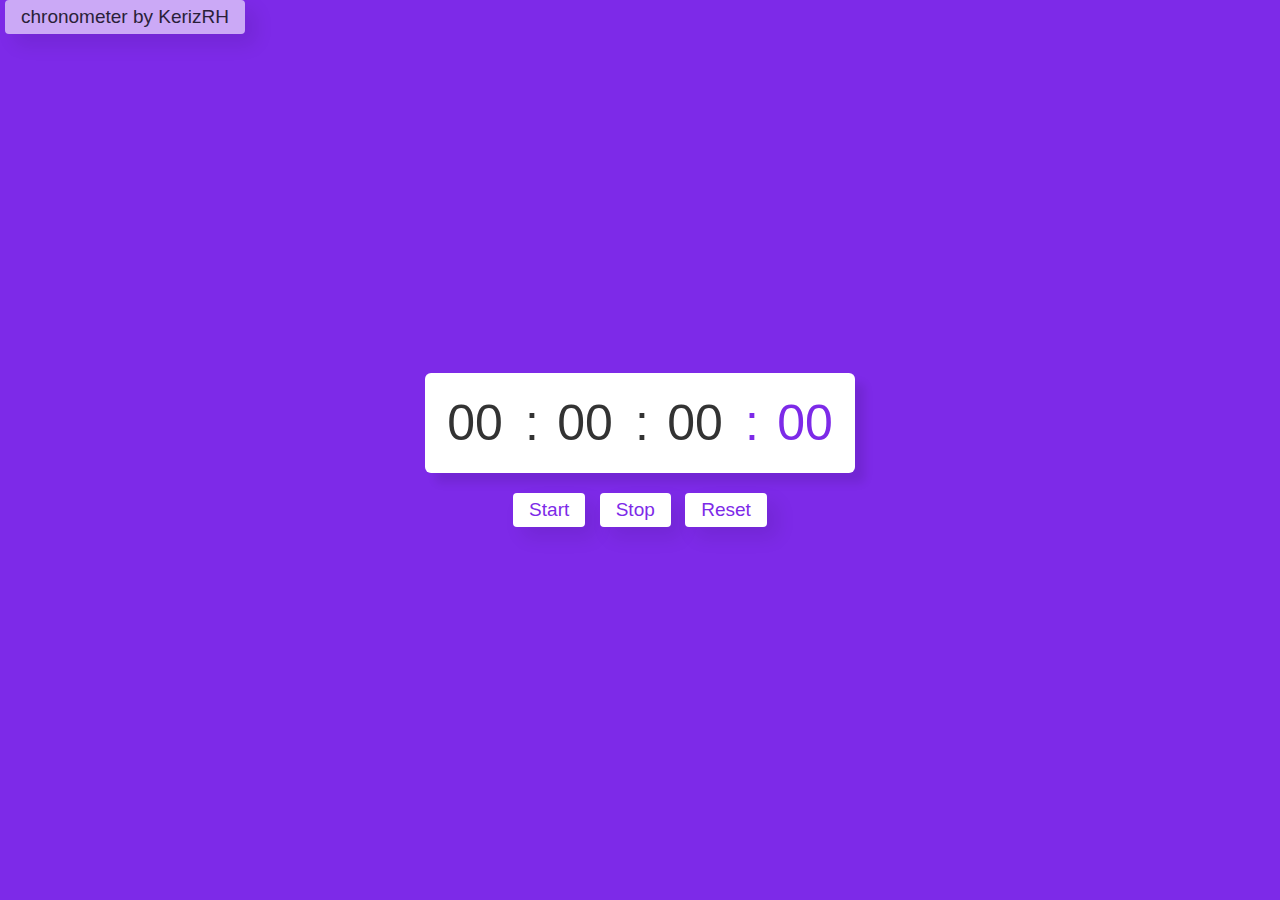
<file: Día 1/Index.html>
<!DOCTYPE html>
<html lang="en">
<head>
    <meta charset="UTF-8">
    <meta http-equiv="X-UA-Compatible" content="IE=edge">
    <meta name="viewport" content="width=device-width, initial-scale=1.0">
    <link rel="stylesheet" href="Style.css">
    <title>KerizRh </title>
</head>
<body>
        <h1>chronometer by KerizRH</h1>


    <div class="wrapper">
        <div class="time">
            <span class="hour">00</span>
            <span class="colon">:</span>
            <span class="minute">00</span>
            <span class="colon">:</span>
            <span class="second">00</span>
            <span class="colon ms-colon">:</span>
            <span class="millisecond">00</span>
        </div>

        <div class="buttons">
            <button class="start">Start</button>
            <button class="stop">Stop</button>
            <button class="reset">Reset</button>
        </div>
    </div>

    <script src="Script.js"></script>
</body>
</html>
</file>
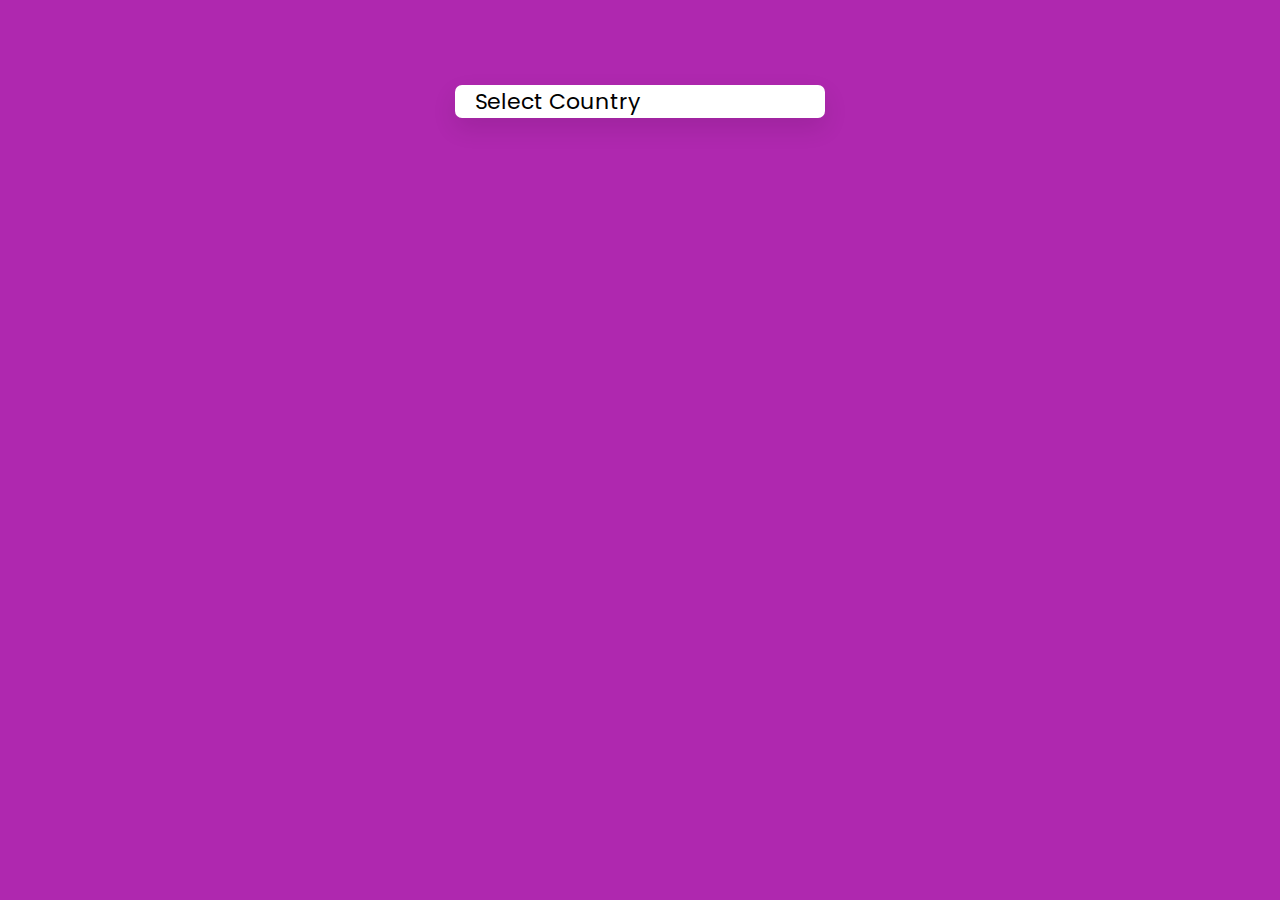
<file: Día 3/Index.html>
<!DOCTYPE html>
<html lang="en">
<head>
    <meta charset="UTF-8">
    <meta http-equiv="X-UA-Compatible" content="IE=edge">
    <meta name="viewport" content="width=device-width, initial-scale=1.0">
    <link rel="stylesheet" href="https://unicons.iconscout.com/release/v4.0.0/css/line.css">
    <link rel="stylesheet" href="Style.css">  
    <title>workthreeKerizRH</title>

</head>
<body>
    <div class="wrapper">
        <div class="select-btn">
            <span>Select Country</span>
            <i class="uil uil-angle-down"></i>
        </div>
        <div class="content">
            <div class="search">
                <i class="uil uil-search"></i>
                <input type="text" spellcheck="false" placeholder="search">
            </div>
            <ul class="options"></ul>
        </div>
    </div>
    
    <script src="Script.js"></script>
    
</body>
</html>
</file>
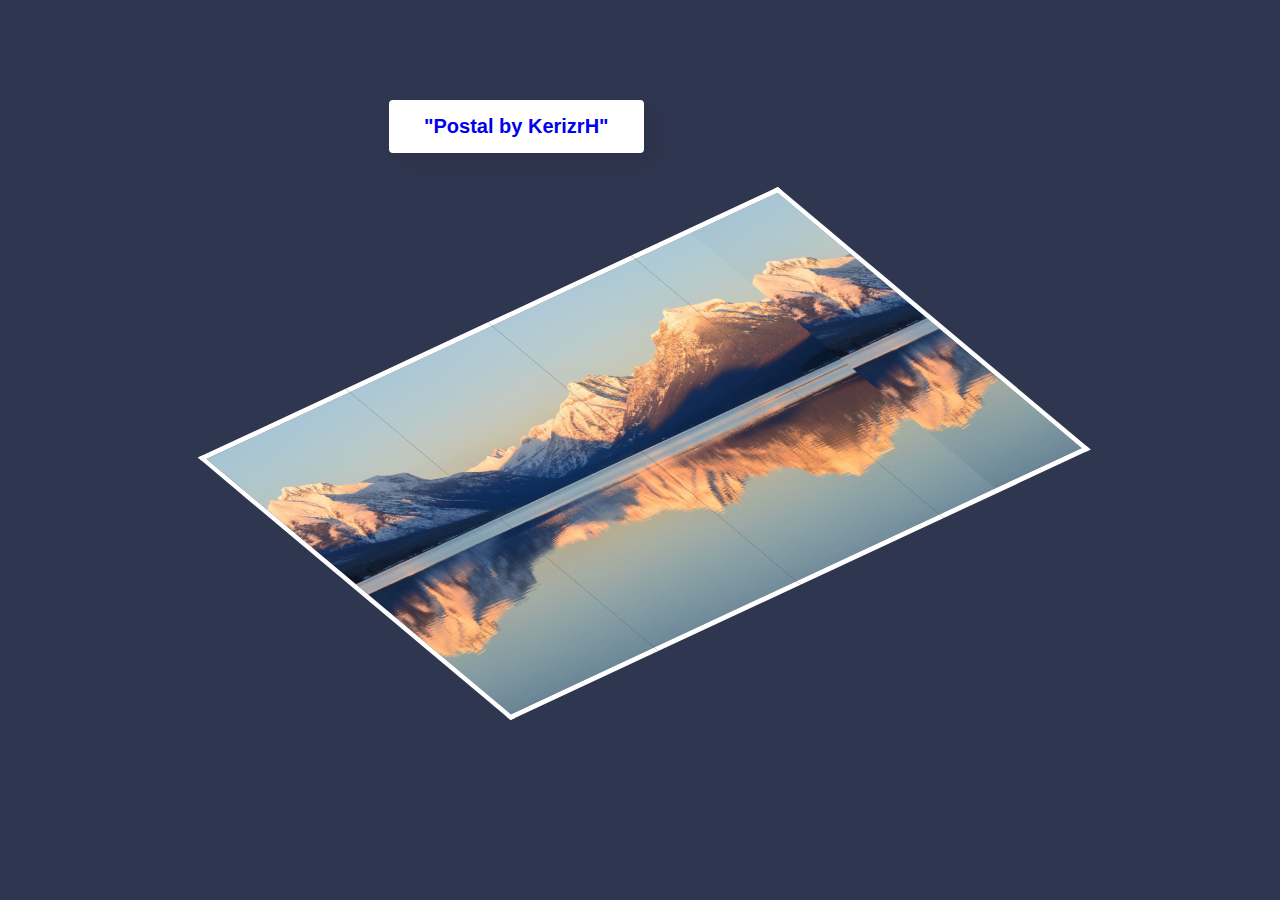
<file: Día 4/index.html>
<!DOCTYPE html>
<html lang="en">
<head>
    <meta charset="UTF-8">
    <meta http-equiv="X-UA-Compatible" content="IE=edge">
    <meta name="viewport" content="width=device-width, initial-scale=1.0">
    <link rel="stylesheet" href="style.css">
    <title>WorkfourKerizrH</title>
</head>
<body>
    <h1><a href="https://github.com/Kerizr/50-d-as-50-proyectos-Js/tree/main/D%C3%ADa%204" target="_blank">"Postal by KerizrH"</a></h1>
    <div class="box">
        <span style="--i:0"></span>
        <span style="--i:1"></span>
        <span style="--i:2"></span>
        <span style="--i:3"></span>
    </div>
</body>
</html>
</file>
<file: Día 1/Style.css>
*{
    margin: 0;
    padding: 0;
    box-sizing: border-box;
    font-family: sans-serif;
}

body{
    height: 100vh;
    display: flex;
    align-items: center;
    justify-content: center;
    background: #7d2ae8;
}


h1 {
    position: absolute;
    top: 0;
    left: 0;
    margin: 0;
    padding: 6px 16px ;
    outline: none;
    border: none;
    margin: 0 5px;
    color: #2a1f39;
    background: #ffffff99;
    font-size: 19px;
    font-weight: 500;
    border-radius: 4px;
    cursor: pointer;
    box-shadow: 10px 10px 20px rgb(0, 0, 0, .09)
}

.wrapper{
    user-select: none;
}

.wrapper .time{
    height: 100px;
    background: #fff;
    display: flex;
    align-items: center;
    justify-content: center;
    border-radius: 6px;
    box-shadow: 10px 10px 10px rgb(0, 0, 0, .09);
}

.wrapper .time span{
    width: 100px;
    text-align: center;
    font-size: 50px;
    font-weight: 500;
    color: #333;
}

.time span.colon{
    width: 10px;
}

.time span.ms-colon,
.time span.millisecond {
    color: #7d2ae8;
}

.wrapper .buttons {
    text-align: center;
    margin-top: 20px;

}

.buttons button {
    padding: 6px 16px ;
    outline: none;
    border: none;
    margin: 0 5px;
    color: #7d2ae8;
    background: #fff;
    font-size: 19px;
    font-weight: 500;
    border-radius: 4px;
    cursor: pointer;
    box-shadow: 10px 10px 20px rgb(0, 0, 0, .09);
}

.buttons button.active,
.buttons button.stopActive {
    pointer-events: none;
    opacity: .7;
}
</file>
<file: Día 3/Style.css>
@import url('https://fonts.googleapis.com/css2?family=Poppins&display=swap');

*{
    margin: 0;
    padding: 0;
    box-sizing: border-box;
    font-family: 'Poppins', sans-serif;
}

body{
    background-color: rgb(175, 40, 175);
}

::selection {
    color: #fff;
    background-color: #800080;
}

.wrapper {
    width: 370px;
    margin: 85px auto 0;
}

.select-btn, li{
    display: flex;
    align-items: center;
    cursor: pointer;
}

.select-btn{
    height: 65%;
    padding: 0 20px;
    font-size: 22px;
    background-color: #fff;
    border-radius: 7px;
    justify-content: space-between;
    box-shadow: 0 10px 25px rgba(0, 0, 0, .1);
}

.select-btn i {
    font-size: 31px;
    transition: transform 0.3s linear;
}

.wrapper.active .select-btn i {
    transform: rotate(-180deg);
}

.content {
    display: none;
    padding: 20px;
    margin-top: 15px;
    background: #fff ;
    border-radius: 7px;
    box-shadow: 0 10px 25px rgba(0, 0, 0, .1);
}

.wrapper.active .content {
    display: block;
}

.content .search {
    position: relative;
}

.search i {
    top: 50%;
    left: 15px;
    color: #999;
    font-size: 20px;
    pointer-events: none;
    transform: translateY(-50%);
    position: absolute;
}

.search input {
    height: 50px;
    width: 100%;
    outline: none;
    font-size: 17px;
    border-radius: 5px;
    padding: 0 20px 0 43px;
    border: 1px solid #b3b3b3;
}

.search input:focus {
    padding-left: 45px;
    border: 2px solid #800080;
}

.search input::placeholder{
    color: #bfbfbb;
}

.content .options {
    margin-top: 10px;
    max-height: 250px;
    overflow-y: auto;
    padding-right: 7px;
}

.options::-webkit-scrollbar {
    width: 7px;
}

.options::-webkit-scrollbar-track{
    background: #f1f1f1;
    border-radius: 25px;
}

.options::-webkit-scrollbar-thumb {
    background: #ccc;
    border-radius: 25px;
}

.options::-webkit-scrollbar-thumb:hover {
    background: #b3b3b3;
}

.optionsli{
    height: 50px;
    padding: 0 13px;
    font-size: 21px;
}

.options li:hover, li.selected {
    border-radius: 5px;
    background: #f2f2f2;
}
</file>
<file: Día 4/style.css>
/* Importa la fuente Poppins desde Google Fonts */
@import url('https://fonts.googleapis.com/css2?family=Poppins&display=swap');

/* Estilo por defecto para todo el documento */
*{
    margin: 0;
    padding: 0;
}

/* Estilo para el cuerpo del documento */
body{
    height: 100%; /* Define la altura del cuerpo del documento al 100% */
    margin: 0; /* Elimina los márgenes por defecto del cuerpo */
    font-family: sans-serif, "poopins"; /* Define la fuente a utilizar en el cuerpo del documento */
    display: flex; /* Define que el cuerpo del documento será un flex container */
    justify-content: center; /* Centra los elementos horizontalmente en el eje principal */
    align-items: center; /* Centra los elementos verticalmente en el eje transversal */
    min-height: 100vh; /* Define la altura mínima del cuerpo del documento al 100% del viewport */
    background: #2f364f; /* Define el color de fondo del cuerpo del documento */
}

/* Estilo para el título */
h1{
    position: absolute; /* Define la posición del elemento como absoluta */
    top: 100px; /* Define la posición del elemento en la parte superior a 100px desde el borde superior del documento */
    left: 30%; /* Define la posición del elemento en la parte izquierda a 30% desde el borde izquierdo del documento */
    margin: 0; /* Elimina los márgenes por defecto del elemento */
    padding: 15px 35px ; /* Define el relleno del elemento */
    outline: none; /* Elimina el borde de resaltado al hacer click en el elemento */
    border: none; /* Elimina el borde por defecto del elemento */
    margin: 0 5px; /* Define el margen entre el elemento y otros elementos */
    color: #040404; /* Define el color del texto */
    background: #fff; /* Define el color de fondo del elemento */
    font-size: 20px; /* Define el tamaño de la fuente */
    font-weight: 500; /* Define el grosor de la fuente */
    font-weight: bold; /* Define el grosor de la fuente como bold */
    border-radius: 4px; /* Define el radio de los bordes del elemento */
    cursor: pointer; /* Define el cursor del ratón como pointer */
    box-shadow: 10px 10px 20px rgb(0, 0, 0, .09) /* Agrega una sombra al elemento */
}

/* Estilo para el enlace dentro del título */
h1 a {
    text-decoration: none; /* Elimina la decoración de enlace del enlace dentro del título */
}

/* Estilo para el contenedor de la caja */
.box {
    width: 640px; /* Define el ancho del contenedor de la caja */
    height: 360px; /* Define la altura del contenedor de la caja */
    transform: rotate(-25deg) skew(25deg); /* Aplica una transformación al contenedor de la caja para girarlo y sesgarlo */
    display: flex; /* Define que el contenedor de la caja será un flex container */
}

/* Estilo para la caja al pasar el cursor por encima */
.box:hover {
    transform: rotate(-25deg) skew(-25deg) translateY(-20px); /* Aplica una transform */
}

/* Define las propiedades del elemento "span" dentro del contenedor "box" */
.box span{
    width: 25%; /* Anchura del span */
    height: 100%; /* Altura del span */
    background: url(img.jpg); /* Imagen de fondo del span */
    background-size: cover; /* La imagen de fondo se ajusta a la anchura y altura del elemento */
    background-position: calc(-160px * var(--i)); /* Ubicación de la imagen de fondo */
    display: block; /* El elemento se muestra como bloque*/
    transition: .5s; /* Se aplica una transición suave de 0.5 segundos */
    pointer-events: none; /* El elemento no responde a eventos del puntero del ratón */
    border-top: 5px solid #fff; /* Establece una línea superior de 5px con color blanco */
    border-bottom: 5px solid #fff; /* Establece una línea inferior de 5px con color blanco */
}

/* Cuando el cursor pasa sobre el contenedor "box", se aplican los siguientes estilos a los elementos "span" impares */
.box:hover span:nth-child(odd) {
    transform: skewY(25deg); /* Transforma el elemento en un ángulo de 25 grados hacia arriba y hacia la derecha */
    box-shadow: inset 20px 0 50px rgba(0, 0, 0, .5); /* Establece una sombra en relieve de 20px en la dirección horizontal y 50px en la dirección vertical */
}

/* Cuando el cursor pasa sobre el contenedor "box", se aplican los siguientes estilos a los elementos "span" pares */
.box:hover span:nth-child(even){
    transform: skewY(-25deg); /* Transforma el elemento en un ángulo de 25 grados hacia abajo y hacia la derecha */
    box-shadow: inset 20px 0 50px rgba(0, 0, 0, .5); /*Establece una sombra en relieve de 20px en la dirección horizontal y 50px en la dirección vertical */
}

/* Establece una línea izquierda de 5px con color blanco en el primer elemento "span" */
.box span:first-child{
    border-left: 5px solid #fff;
}

/* Establece una línea derecha de 5px con color blanco en el último elemento "span" */
.box span:last-child {
    border-right: 5px solid #fff;
}
</file>
